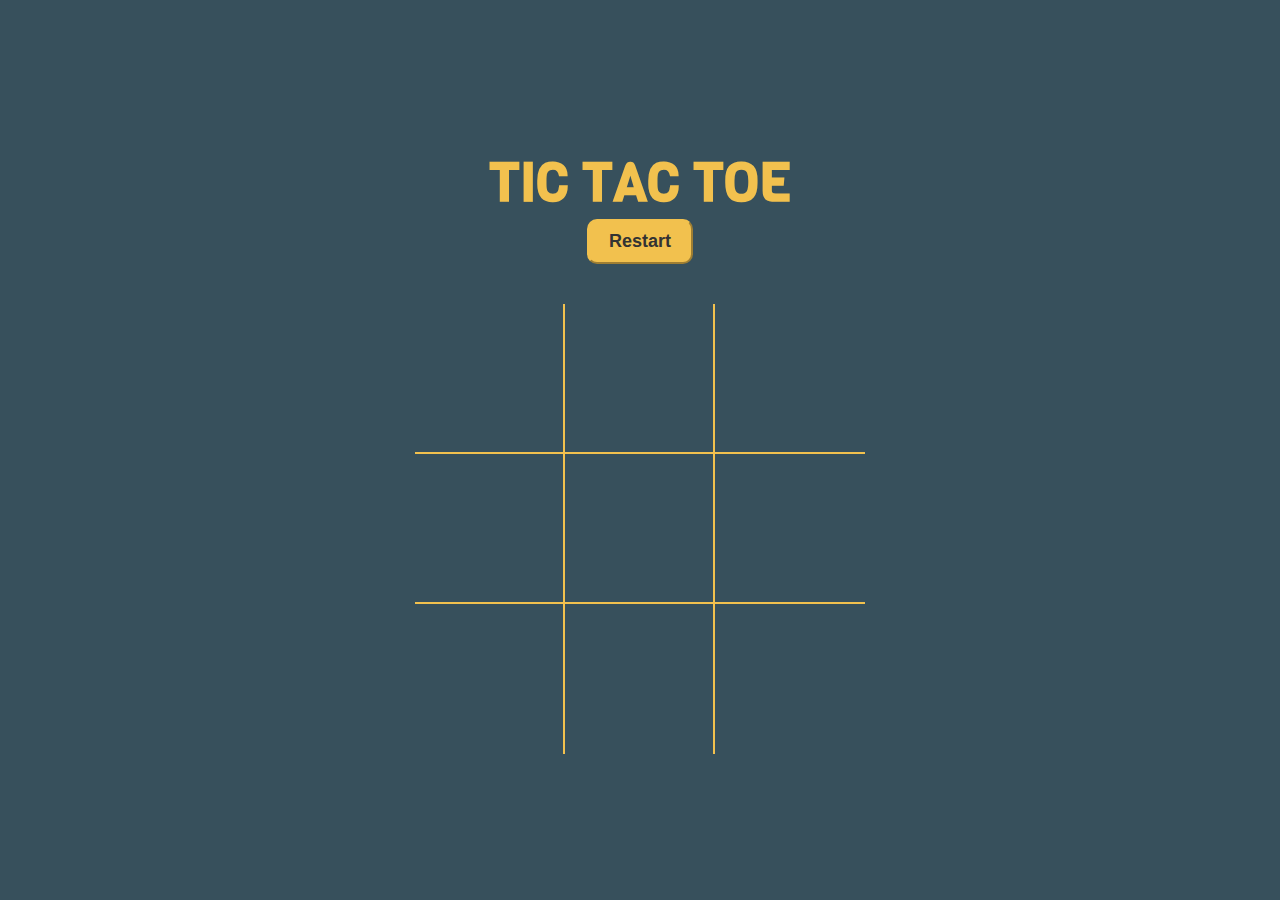
<file: index.html>
<!DOCTYPE html>
<html lang="en">
<head>
    <meta charset="UTF-8">
    <meta name="viewport" content="width=device-width, initial-scale=1.0">
    <link rel="stylesheet" href="tic-tac-toe/style.css">
    <title>Tic Tac Toe</title>
</head>
<body>
    <div class="container">
        <h1 id="playerText">Tic Tac Toe</h1>
        <button id="restartBtn">Restart</button>

            <div id="gameboard">
                <div class="box" id="0"></div>
                <div class="box" id="1"></div>
                <div class="box" id="2"></div>
                <div class="box" id="3"></div>
                <div class="box" id="4"></div>
                <div class="box" id="5"></div>
                <div class="box" id="6"></div>
                <div class="box" id="7"></div>
                <div class="box" id="8"></div>
            </div>
        
    </div>

<script src="tic-tac-toe/script.js"></script>
</body>
</html>
</file>
<file: tic-tac-toe/style.css>
@import url('https://fonts.googleapis.com/css2?family=Viga&display=swap');


*{
    padding: 0;
    margin: 0;
    box-sizing: border-box;
}
:root{
    --orange: #F2C14E;
    --winning-blocks:#2d414b;
}
body{
    color: var(--orange);
    font-family: 'Viga', sans-serif;
}
h1{
    font-size: 54px;
    text-transform: uppercase;
}

.container{
    padding: 40px;
    height: 100vh;
    display: flex;
    justify-content: center;
    align-items: center;
    flex-direction: column;
    background-color: #37505C;
}

#gameboard{
    width: 450px;
    display: flex;
    flex-wrap: wrap;
    margin-top: 40px;
}

.box{
    height: 150px;
    width: 150px;
    display: flex;
    align-items: center;
    justify-content: center;
    color: var(--orange);
    font-size: 120px;
    border-right: 2px solid;
    border-bottom: 2px solid;
}
.box:nth-child(3n) {
    border-right: none;
}
.box:nth-child(6) ~ .box {
    border-bottom: none;
}  
button {
    padding: 10px 20px;
    border-radius: 10px;
    background-color: var(--orange);
    color: #333;
    border-color: var(--orange);
    font-size: 18px;
    transition: 200ms transform;
    font-weight: 600;
}
button:hover{
    cursor: pointer;
    transform: translateY(-2px);
}
</file>
